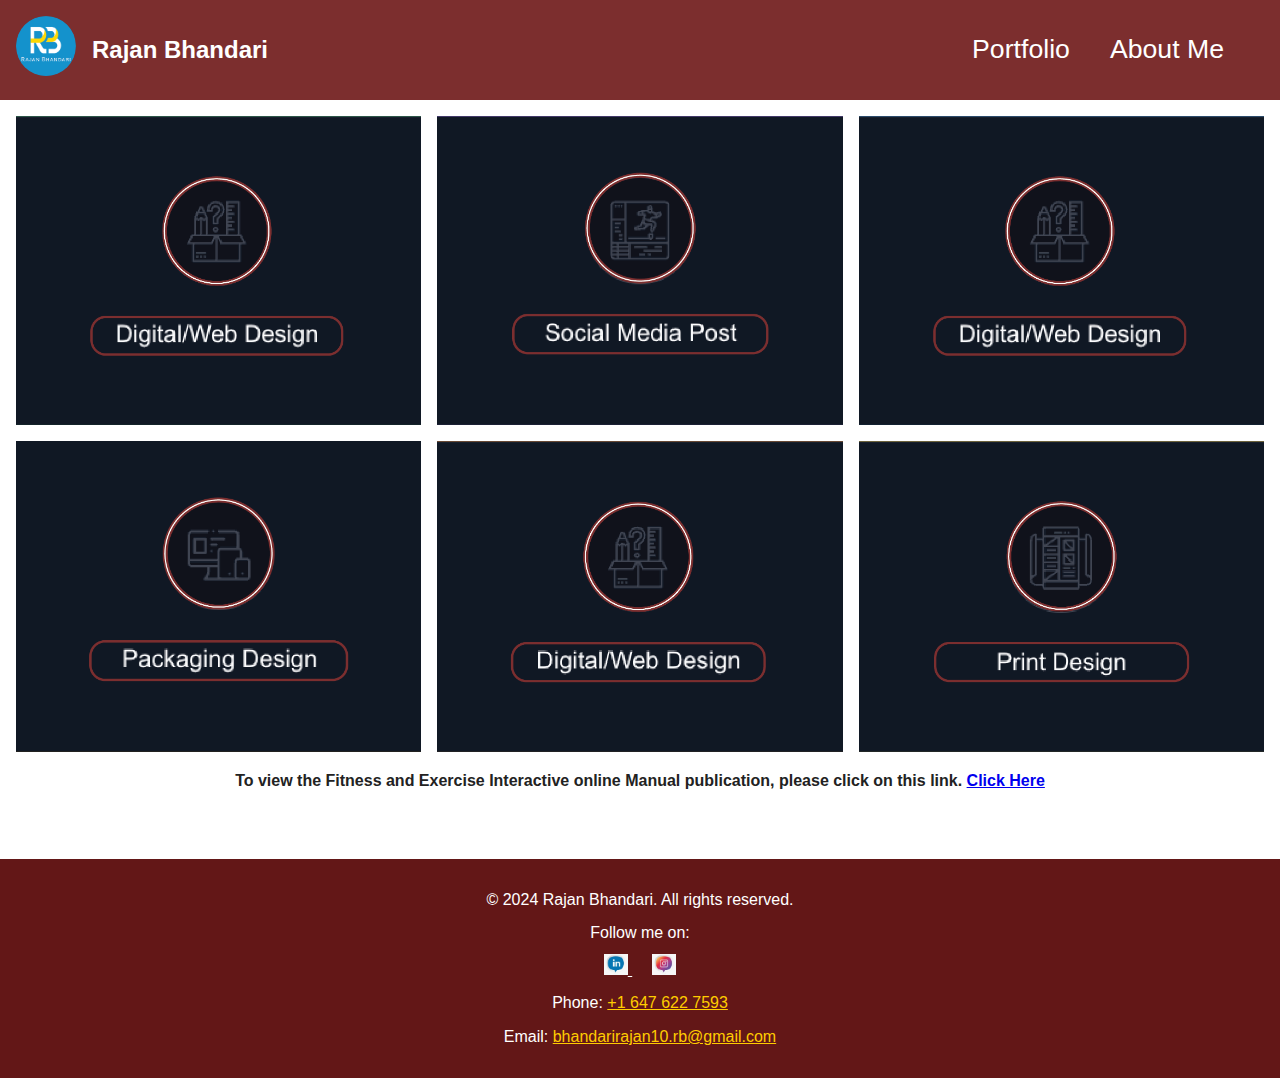
<file: index.html>
<!DOCTYPE html>
<html lang="en">

<head>
    <meta charset="UTF-8">
    <meta name="viewport" content="width=device-width, initial-scale=1.0">
    <title>Rajan's Portfolio</title>
    <link rel="stylesheet" href="styles.css">
    <style>
        /* Modal styles */
        .modal {
            display: none;
            position: fixed;
            z-index: 1;
            left: 0;
            top: 0;
            width: 100%;
            height: 100%;
            overflow: auto;
            background-color: rgb(0, 0, 0);
            background-color: rgba(0, 0, 0, 0.9);
        }

        .modal-content {
            margin: auto;
            display: block;
            width: 80%;
            max-width: 700px;
        }

        .close {
            position: absolute;
            top: 15px;
            right: 35px;
            color: #f1f1f1;
            font-size: 40px;
            font-weight: bold;
            transition: 0.3s;
        }

        .close:hover,
        .close:focus {
            color: #bbb;
            text-decoration: none;
            cursor: pointer;
        }

        .modal-content {
            animation-name: zoom;
            animation-duration: 0.6s;
        }

        @keyframes zoom {
            from {
                transform: scale(0)
            }

            to {
                transform: scale(1)
            }
        }

        .grid-item {
            position: relative;
            display: inline-block;
        }

        .grid-item .hover-text {
            position: absolute;
            top: 10%;
            left: 50%;
            transform: translate(-50%, -50%);
            color: rgb(255, 255, 255);
            font-size: 28px;
            text-align: center;
            display: none;
            font-family: 'Gill Sans', 'Gill Sans MT', Calibri, 'Trebuchet MS', sans-serif;
        }

        .grid-item:hover .hover-text {
            display: block;
        }

        .modal-description {
            color: #f1f1f1;
            font-size: 18px;
            margin-top: 20px;
            text-align: center;
        }

        .back-button {
            display: block;
            margin: 20px auto;
            padding: 10px 20px;
            background-color: #555;
            color: #fff;
            border: none;
            cursor: pointer;
            font-size: 16px;
        }

        .back-button:hover {
            background-color: #777;
        }
    </style>
</head>

<body>

    <nav class="navbar">
        <div class="logo">
            <a href="index.html">
                <img src="./images/logo.png" class="logo-img" />
            </a>
            <span class="logo-text">Rajan Bhandari</span>
        </div>
        <ul class="nav-links">
            <li><a href="index.html" class="nav-link">Portfolio</a></li>

            <li><a href="about.html" class="nav-link">About Me</a></li>
        </ul>
    </nav>

    <section class="main-content">
        <section class="grid-container">
            <section class="grid-item green-500">
                <img src="./images/website.png" alt="Card" class="grid-img"
                    onclick="openModal('./images/ApplycanW.png', 'Project: Website design for ApplyCan. Initiation: Began in 2020 during the COVID-19 pandemic. Problem Identified: Many students, including myself, wanted to study abroad but couldn’t visit consultancies or offices due to COVID restrictions. Solution: Came up with the idea to build a platform that allows students to apply directly from home. Process: Started with sketching ideas on paper. Conducted intensive research on competitors’ websites for information and idea gathering. Outcome: After thorough research, developed the concept and Designed the UI using Photoshop, Illustrator, and other tools.')" />
                <div class="hover-text">Click to View</div>
            </section>
            <section class="grid-item purple-500">
                <img src="./images/Social.png" alt="Poster" class="grid-img"
                    onclick="openModal('./images/work1.png', 'This is a Social Media Design project. I have designed them using Photoshop and Illustrator.')" />
                <div class="hover-text">Click to View</div>
            </section>

            <section class="grid-item blue-400">
                <img src="./images/website.png" alt="Music Band Website" class="grid-img"
                    onclick="openModal('./images/mWebsite.png', 'This website was created for a Music Brand project during my first semester. It’s a rock band website designed to boost audience engagement, encouraging visitors to explore the site, view content, purchase albums, and buy other merchandise.')" />
                <div class="hover-text">Click to View</div>
            </section>
            <section class="grid-item yellow-500">
                <img src="./images/package.png" alt="Can design" class="grid-img"
                    onclick="openModal('./images/Mockup.png', 'This is a  for PopCan Design, it is all about FIZZY Lemon Soda, the theme color of the product is a bright yellow likewise lenon color. I have designed it using Adobe Illustrator and Tea Box design is name as Mamas Pasta as well as album cover project also, a tshirt design also created for music band.')" />
                <div class="hover-text">Click to View</div>
            </section>
            <section class="grid-item orange-500">
                <img src="./images/website.png" alt="Menu of Restaurant" class="grid-img"
                    onclick="openModal('./images/self.png', 'This is the student login view of the ApplyCan Project. The interface features a clear dashboard within the navigation bar, allowing students to access options such as new applications, institution selection, discussions, and finance. Student can apply to maximum of only 2 colleges at once unless permited by system to avoid the random application.')" />
                <div class="hover-text">Click to View</div>
            </section>
            <section class="grid-item yellow-400">
                <img src="images/print.png" alt="Catalogue Design" class="grid-img"
                    onclick="openModal('images/Catelogue.png', 'This is a Catalogue Design project. Also, designed the interactive version of the PFD.')" />
                <div class="hover-text">Click to View</div>
            </section>

        </section>
    </section>

    <!-- The Modal -->
    <div id="myModal" class="modal">
        <span class="close" onclick="closeModal()">&times;</span>
        <img class="modal-content" id="img01">
        <div class="modal-description" id="description"></div>
        <button class="back-button" onclick="closeModal()">Back</button>
    </div>

    <script>
        // Open the Modal
        function openModal(src, description) {
            document.getElementById("myModal").style.display = "block";
            document.getElementById("img01").src = src;
            document.getElementById("description").textContent = description;
        }

        // Close the Modal
        function closeModal() {
            document.getElementById("myModal").style.display = "none";
        }
    </script>

    <h4 style="text-align: center;"">
        To view the Fitness and Exercise Interactive online Manual publication, please click on this link.
        <a href=" https://indd.adobe.com/view/17bf415b-4455-4f5e-ad73-4716b038356a" target="_blank">Click Here</a>
    </h4> <br>


    
    <!-- Footer -->
    <footer
        style="background-color: rgb(99, 23, 23); color: white; padding: 20px 0; text-align: center; margin-top: 40px;">
        <div class="footer-content">
            <p>&copy; 2024 Rajan Bhandari. All rights reserved.</p>
            <p>Follow me on:</p>
            <div class="social-icons">
                <a href="https://www.linkedin.com/in/rajan-bhandari-34535517a/" target="_blank"
                    style="color: white; margin: 0 10px;">
                    <img src="./images/inst.jpeg" alt="LinkedIn" style="width: 24px;">
                </a>
                </a>
                <a href="https://www.instagram.com/em_rajan_/" target="_blank" style="color: white; margin: 0 10px;">
                    <img src="./images/insta.jpeg" alt="Instagram" style="width: 24px;">
                </a>
            </div>
            <p>Phone: <a href="tel:+16476227593" style="color: #ffcc00;">+1 647 622 7593</a></p>
            <p>Email: <a href="mailto:rajan@example.com" style="color: #ffcc00;">bhandarirajan10.rb@gmail.com</a></p>
        </div>
    </footer>
</body>

</html>
</file>
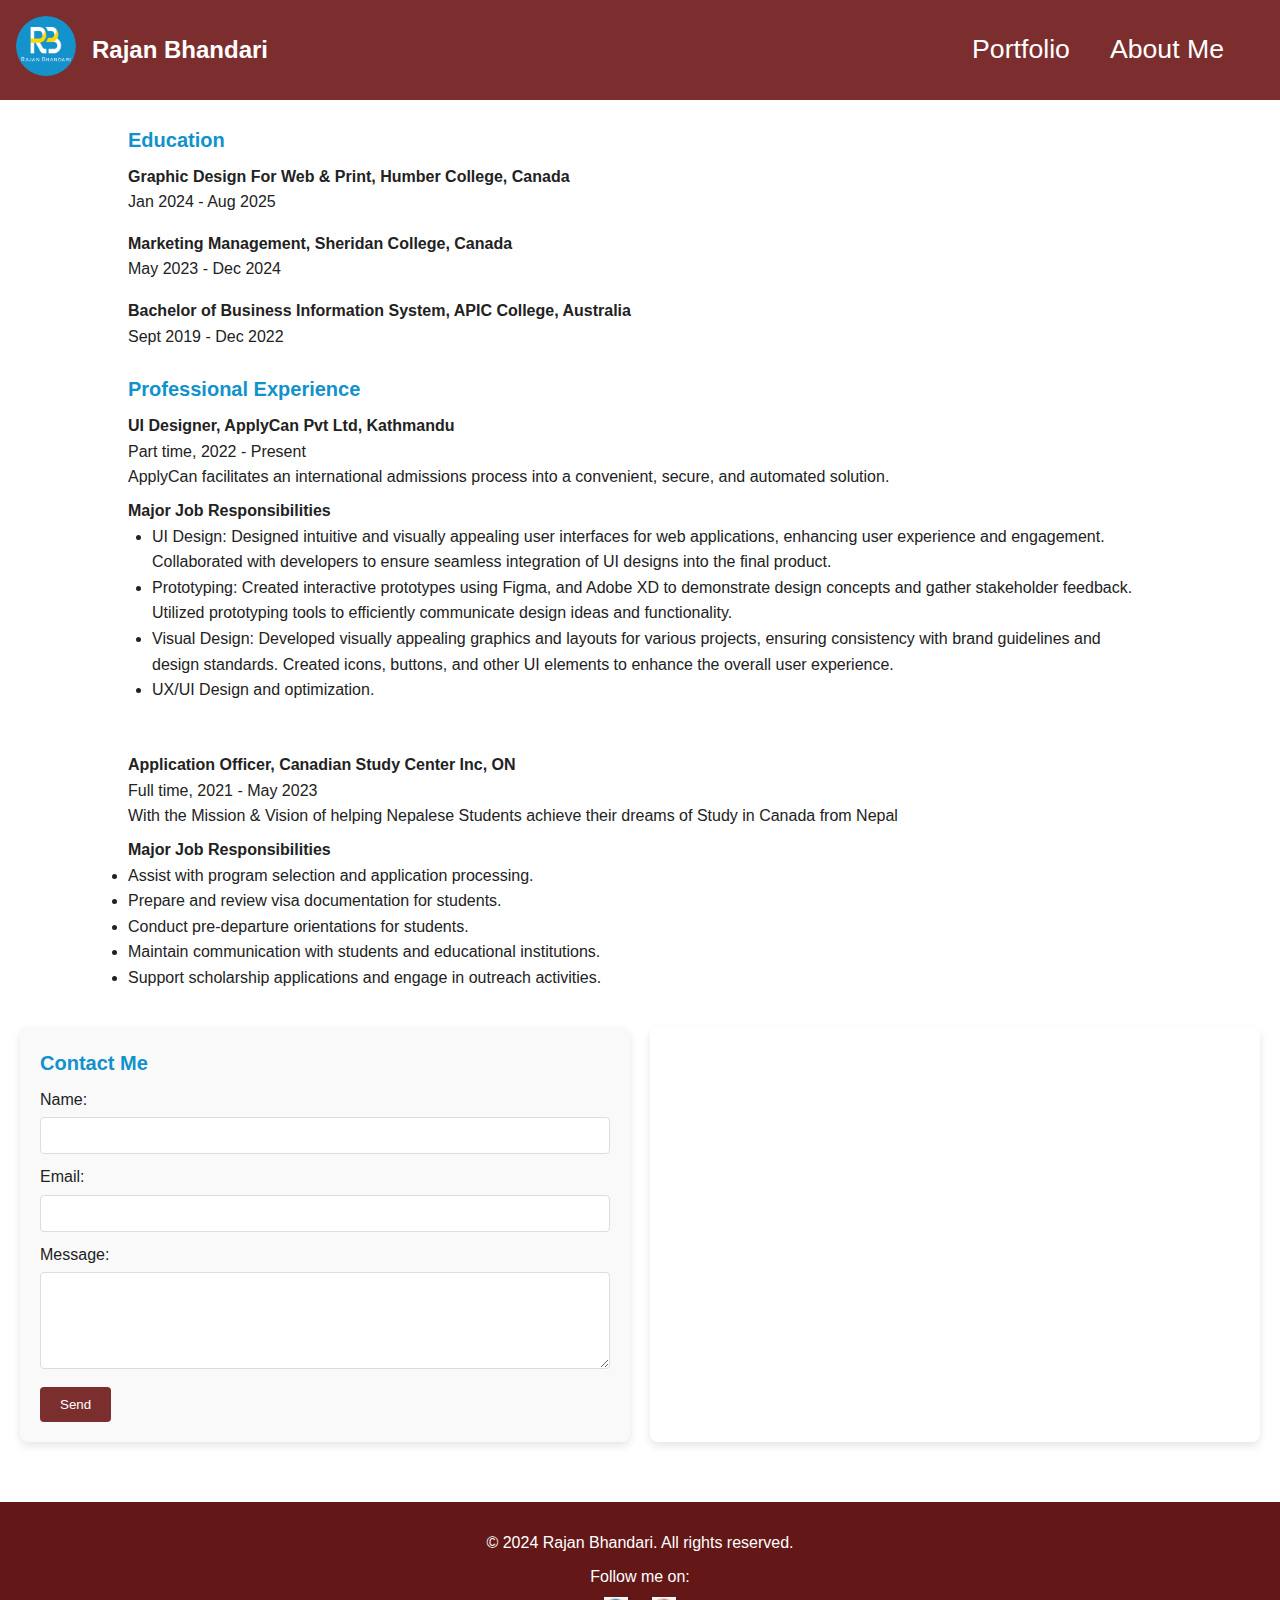
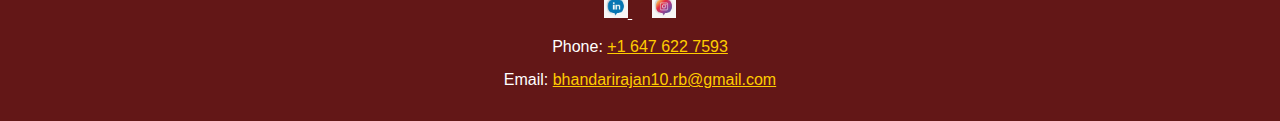
<file: about.html>
<!DOCTYPE html>
<html lang="en">

<head>
    <meta charset="UTF-8">
    <meta name="viewport" content="width=device-width, initial-scale=1.0">
    <title>Rajan's Portfolio</title>
    <link rel="stylesheet" href="styles.css">
    <style>
        /* Modal styles */
        .modal {
            display: none;
            position: fixed;
            z-index: 1;
            left: 0;
            top: 0;
            width: 100%;
            height: 100%;
            overflow: auto;
            background-color: rgb(0, 0, 0);
            background-color: rgba(0, 0, 0, 0.9);
        }

        .modal-content {
            margin: auto;
            display: block;
            width: 80%;
            max-width: 700px;
        }

        .close {
            position: absolute;
            top: 15px;
            right: 35px;
            color: #f1f1f1;
            font-size: 40px;
            font-weight: bold;
            transition: 0.3s;
        }

        .close:hover,
        .close:focus {
            color: #bbb;
            text-decoration: none;
            cursor: pointer;
        }

        .modal-content {
            animation-name: zoom;
            animation-duration: 0.6s;
        }

        @keyframes zoom {
            from {
                transform: scale(0)
            }

            to {
                transform: scale(1)
            }
        }

        .grid-item {
            position: relative;
            display: inline-block;
        }

        .grid-item .hover-text {
            position: absolute;
            top: 10%;
            left: 50%;
            transform: translate(-50%, -50%);
            color: rgb(255, 255, 255);
            font-size: 28px;
            text-align: center;
            display: none;
            font-family: 'Gill Sans', 'Gill Sans MT', Calibri, 'Trebuchet MS', sans-serif;
        }

        .grid-item:hover .hover-text {
            display: block;
        }

        .modal-description {
            color: #f1f1f1;
            font-size: 18px;
            margin-top: 20px;
            text-align: center;
        }

        .back-button {
            display: block;
            margin: 20px auto;
            padding: 10px 20px;
            background-color: #555;
            color: #fff;
            border: none;
            cursor: pointer;
            font-size: 16px;
        }

        .back-button:hover {
            background-color: #777;
        }
    </style>
</head>

<body>

    <nav class="navbar">
        <div class="logo">
            <a href="index.html">
                <img src="./images/logo.png" class="logo-img" />
            </a>
            <span class="logo-text">Rajan Bhandari</span>
        </div>
        <ul class="nav-links">
            <li><a href="index.html" class="nav-link">Portfolio</a></li>

            <li><a href="about.html" class="nav-link">About Me</a></li>
        </ul>
    </nav>

    <section>
        <div class="container">
            <!-- About Section -->
            <section id="aboutme">
                <h3>Education</h3>
                <div class="mb-4">
                    <p><span class="font-bold">Graphic Design For Web & Print, Humber College, Canada</span><br>Jan 2024
                        -
                        Aug 2025<br></p>
                </div>

                <div class="mb-4">
                    <p><span class="font-bold">Marketing Management, Sheridan College, Canada</span><br>May 2023 - Dec
                        2024<br>
                    </p>
                </div>

                <div class="mb-4">
                    <p><span class="font-bold">Bachelor of Business Information System, APIC College,
                            Australia</span><br>Sept
                        2019 - Dec 2022<br></p>
                </div>

                <h3>Professional Experience</h3>
                <div class="mb-4">
                    <p><span class="font-bold">UI Designer, ApplyCan Pvt Ltd, Kathmandu</span><br>Part time, 2022 -
                        Present<br>ApplyCan
                        facilitates an international admissions process into a convenient, secure, and automated
                        solution.
                    </p>
                    <h4 class="font-bold mt-2">Major Job Responsibilities</h4>
                    <ul>
                        <li>UI Design:
                            Designed intuitive and visually appealing user interfaces for web applications, enhancing
                            user
                            experience and engagement. Collaborated with developers to ensure seamless integration of UI
                            designs
                            into the final product.</li>
                        <li>Prototyping: Created interactive prototypes using Figma, and Adobe XD to demonstrate design
                            concepts
                            and gather
                            stakeholder feedback. Utilized prototyping tools to efficiently communicate design ideas and
                            functionality.</li>
                        <li>Visual Design:
                            Developed visually appealing graphics and layouts for various projects, ensuring consistency
                            with
                            brand guidelines and design standards. Created icons, buttons, and other UI elements to
                            enhance
                            the
                            overall user experience.</li>
                        <li> UX/UI Design and optimization.</li>
                    </ul>
                </div> <br>

                <div class="mb-4">
                    <p><span class="font-bold"> Application Officer, Canadian Study Center Inc, ON</span><br>Full time,
                        2021
                        -
                        May 2023<br>With the Mission & Vision of helping Nepalese Students achieve their dreams of Study
                        in
                        Canada from Nepal</p>
                    <h4 class="font-bold mt-2">Major Job Responsibilities</h4>
                    <li> Assist with program selection and application processing. </li>
                    <li> Prepare and review visa documentation for students. </li>
                    <li> Conduct pre-departure orientations for students. </li>
                    <li> Maintain communication with students and educational institutions. </li>
                    <li> Support scholarship applications and engage in outreach activities. </li>

                    </ul>
                </div>

            </section>
        </div>

    </section>
    <section class="contact-map-container">
        <!-- Contact Form -->
        <div class="contact-form">
            <h3>Contact Me</h3>
            <form action="submit_form.php" method="post">
                <label for="name">Name:</label>
                <input type="text" id="name" name="name" required>
                
                <label for="email">Email:</label>
                <input type="email" id="email" name="email" required>
                
                <label for="message">Message:</label>
                <textarea id="message" name="message" rows="5" required></textarea>
                
                <button type="submit">Send</button>
            </form>
        </div>

        <!-- Embedded Map -->
        <div class="map">
            <iframe src="https://www.google.com/maps/embed?pb=!1m18!1m12!1m3!1d2887.5536978926443!2d-79.7228031!3d43.636647200000006!2m3!1f0!2f0!3f0!3m2!1i1024!2i768!4f13.1!3m3!1m2!1s0x882b3ff418afaf7b%3A0xdf22b6aed47f7776!2s659%20Garden%20Walk%2C%20Mississauga%2C%20ON%20L5W%201V9!5e0!3m2!1sen!2sca!4v1723588007859!5m2!1sen!2sca" width="600" height="450" style="border:0;" allowfullscreen="" loading="lazy" referrerpolicy="no-referrer-when-downgrade"></iframe>

        </div>
    </section>

    <!-- Footer -->
    <footer
        style="background-color: rgb(99, 23, 23); color: white; padding: 20px 0; text-align: center; margin-top: 40px;">
        <div class="footer-content">
            <p>&copy; 2024 Rajan Bhandari. All rights reserved.</p>
            <p>Follow me on:</p>
            <div class="social-icons">
                <a href="https://www.linkedin.com/in/rajan-bhandari-34535517a/" target="_blank"
                    style="color: white; margin: 0 10px;">
                    <img src="./images/inst.jpeg" alt="LinkedIn" style="width: 24px;">
                </a>
                </a>
                <a href="https://www.instagram.com/em_rajan_/" target="_blank" style="color: white; margin: 0 10px;">
                    <img src="./images/insta.jpeg" alt="Instagram" style="width: 24px;">
                </a>
            </div>
            <p>Phone: <a href="tel:+16476227593" style="color: #ffcc00;">+1 647 622 7593</a></p>
            <p>Email: <a href="mailto:rajan@example.com" style="color: #ffcc00;">bhandarirajan10.rb@gmail.com</a></p>
        </div>
    </footer>
</body>

</html>
</file>
<file: styles.css>
/* Reset styles */
* {
  margin: 0;
  padding: 0;
  box-sizing: border-box;
}

/* Body styles */
body {
  font-family: Arial, sans-serif;
  line-height: 1.6;
  background-color: #ffffff;
  color: #222222;
}

/* Navbar styles */
.navbar {
  display: flex;
  justify-content: space-between;
  align-items: center;
  padding: 1rem;
  background-color: #7c2e2e;
  color: #ffffff;
  position: sticky;
  top: 0;
  z-index: 1;
}

.logo {
  display: flex;
  align-items: center;
  text-decoration: none;
}

.logo-img {
  width: 60px;
  height: 60px;
  border-radius: 50%;
  margin-right: 1rem;
}

.logo-text {
  font-size: 1.5rem;
  font-weight: bold;
}

.nav-links {
  display: flex;
  list-style-type: none;
  font-size: 20pt;
}

.nav-links li {
  margin-right: 2.5rem;
}

.nav-link {
  text-decoration: none;
  color: #ffffff;
  transition: color 0.3s ease;
}

.nav-link:hover {
  color: #69c1ac;
}

/* Grid styles */
.grid-container {
  display: grid;
  grid-template-columns: repeat(3, 1fr);
  gap: 1rem;
  padding: 1rem;
}

.grid-item {
  position: relative;
  overflow: hidden;
}

.grid-item .grid-img {
  width: 100%;
  height: 100%;
  object-fit: cover;
}

/* Specific grid item colors */
.yellow-500 {
  background-color: #f59e0b;
}

.yellow-400 {
  background-color: #fcd34d;
}

.orange-500 {
  background-color: #ed8936;
}

.green-500 {
  background-color: #48bb78;
}

.blue-400 {
  background-color: #4299e1;
}

.purple-500 {
  background-color: #9f7aea;
}


.container {
  max-width: 64rem;
  margin: 0 auto;
}
h2 {
  font-size: 1.875rem;
  font-weight: bold;
  margin-bottom: 1rem;
}
h3 {
  font-size: 1.25rem;
  font-weight: bold;
  margin-top: 1.5rem;
  margin-bottom: 0.5rem;
  color: #1192CC;
}
.mb-4 {
  margin-bottom: 1rem;
}
p {
  margin: 0.5rem 0;
}
.font-bold {
  font-weight: bold;
}
ul {
  list-style-type: disc;
  padding-left: 1.5rem;
}

.about-rb{
  font-weight: bold;  
  text-align: center;
  color: #1192CC;
}
/* Contact and Map Styles */
.contact-map-container {
  display: flex;
  justify-content: space-between;
  padding: 20px;
  gap: 20px;
  margin-bottom: 40px; /* Add margin to ensure space above footer */
}

.contact-form {
  flex: 1 1 45%;
  background-color: #f9f9f9;
  padding: 20px;
  border-radius: 8px;
  box-shadow: 0 4px 8px rgba(0, 0, 0, 0.1);
}

.contact-form h3 {
  margin-top: 0;
}

.contact-form label {
  display: block;
  margin-bottom: 5px;
}

.contact-form input,
.contact-form textarea {
  width: 100%;
  padding: 10px;
  margin-bottom: 10px;
  border: 1px solid #ddd;
  border-radius: 4px;
}

.contact-form button {
  padding: 10px 20px;
  background-color: #7b2e2e;
  color: white;
  border: none;
  border-radius: 4px;
  cursor: pointer;
}

.contact-form button:hover {
  background-color: #555;
}

.map {
  flex: 1 1 45%;
  border-radius: 8px;
  overflow: hidden;
  box-shadow: 0 4px 8px rgba(0, 0, 0, 0.1);
}

.map iframe {
  width: 100%;
  height: 400px; /* Adjust height as needed */
  border: 0;
}
</file>
